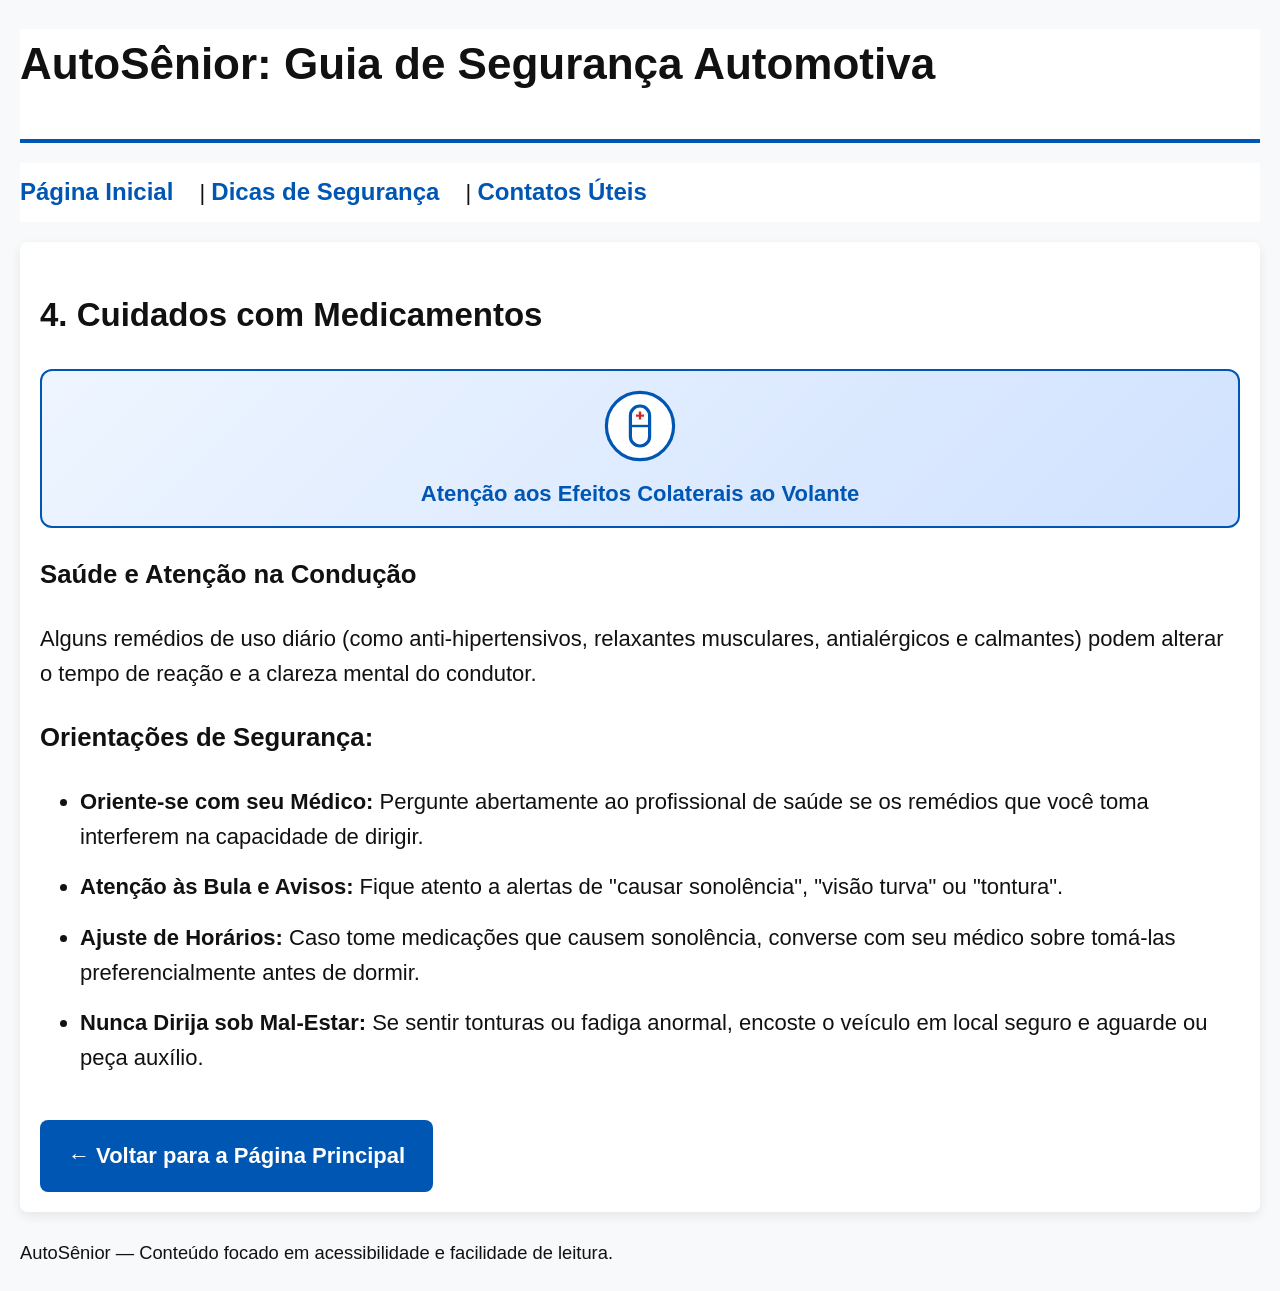
<file: cuidados-medicamentos.html>
<!DOCTYPE html>
<html lang="pt-BR">
<head>
  <meta charset="UTF-8">
  <meta name="viewport" content="width=device-width, initial-scale=1.0">
  <title>Cuidados com Medicamentos - AutoSênior</title>
  <link rel="stylesheet" href="style.css">
</head>
<body>
  <canvas id="bg3d"></canvas>

  <header>
    <h1>AutoSênior: Guia de Segurança Automotiva</h1>
  </header>

  <nav>
    <a href="index.html">Página Inicial</a> | 
    <a href="index.html">Dicas de Segurança</a> | 
    <a href="emergencia.html">Contatos Úteis</a>
  </nav>

  <main class="content-container">
    <h2>4. Cuidados com Medicamentos</h2>

    <!-- Figura Ilustrativa SVG -->
    <div class="ilustracao-container">
      <svg class="ilustracao-svg" viewBox="0 0 100 100" fill="none" stroke="#0056b3" stroke-width="3">
        <circle cx="50" cy="50" r="42" fill="#ffffff" stroke-width="4"/>
        <rect x="38" y="25" width="24" height="50" rx="12" stroke="#0056b3" stroke-width="4"/>
        <line x1="38" y1="50" x2="62" y2="50" stroke="#0056b3" stroke-width="3"/>
        <path d="M50 32 L50 42 M45 37 L55 37" stroke="#c92a2a" stroke-width="3"/>
      </svg>
      <p style="margin: 0; font-weight: bold; color: #0056b3;">Atenção aos Efeitos Colaterais ao Volante</p>
    </div>

    <h3>Saúde e Atenção na Condução</h3>
    <p>Alguns remédios de uso diário (como anti-hipertensivos, relaxantes musculares, antialérgicos e calmantes) podem alterar o tempo de reação e a clareza mental do condutor.</p>

    <h3>Orientações de Segurança:</h3>
    <ul>
      <li><strong>Oriente-se com seu Médico:</strong> Pergunte abertamente ao profissional de saúde se os remédios que você toma interferem na capacidade de dirigir.</li>
      <li><strong>Atenção às Bula e Avisos:</strong> Fique atento a alertas de "causar sonolência", "visão turva" ou "tontura".</li>
      <li><strong>Ajuste de Horários:</strong> Caso tome medicações que causem sonolência, converse com seu médico sobre tomá-las preferencialmente antes de dormir.</li>
      <li><strong>Nunca Dirija sob Mal-Estar:</strong> Se sentir tonturas ou fadiga anormal, encoste o veículo em local seguro e aguarde ou peça auxílio.</li>
    </ul>

    <div style="margin-top: 30px;">
      <a href="index.html" class="btn">← Voltar para a Página Principal</a>
    </div>
  </main>

  <footer>
    <p><small>AutoSênior — Conteúdo focado em acessibilidade e facilidade de leitura.</small></p>
  </footer>
</body>
</html>
</file>
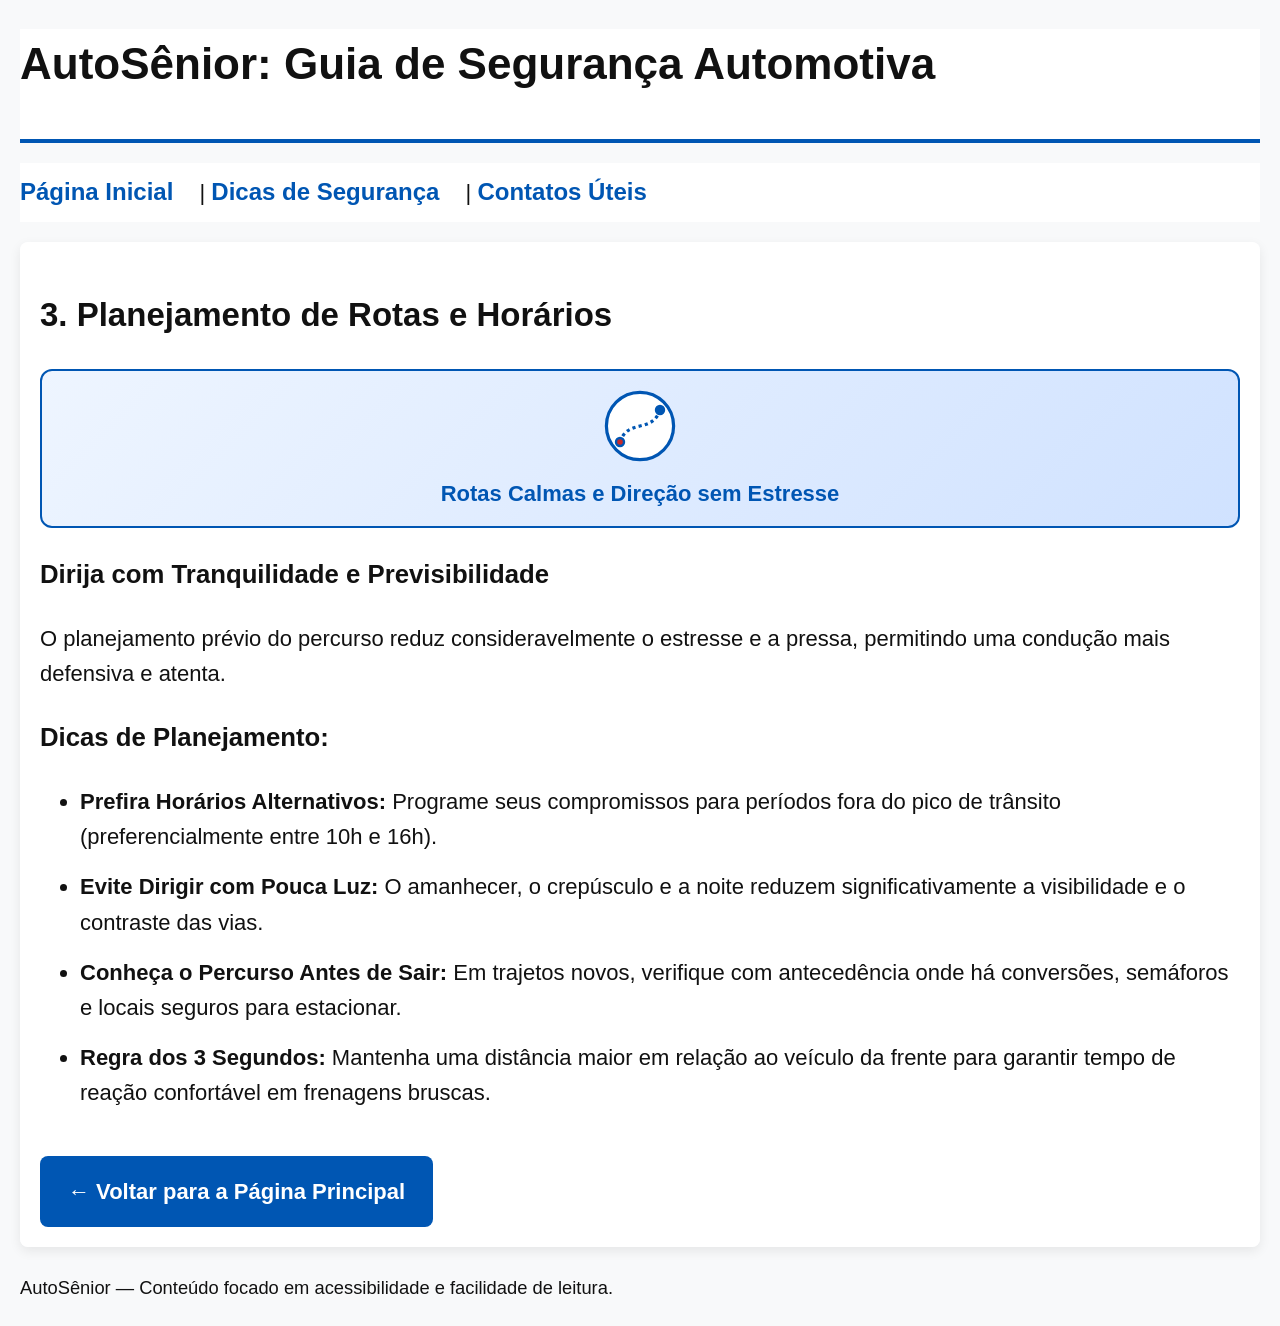
<file: planejamento-rotas.html>
<!DOCTYPE html>
<html lang="pt-BR">
<head>
  <meta charset="UTF-8">
  <meta name="viewport" content="width=device-width, initial-scale=1.0">
  <title>Planejamento de Rotas - AutoSênior</title>
  <link rel="stylesheet" href="style.css">
</head>
<body>
  <canvas id="bg3d"></canvas>

  <header>
    <h1>AutoSênior: Guia de Segurança Automotiva</h1>
  </header>

  <nav>
    <a href="index.html">Página Inicial</a> | 
    <a href="index.html">Dicas de Segurança</a> | 
    <a href="emergencia.html">Contatos Úteis</a>
  </nav>

  <main class="content-container">
    <h2>3. Planejamento de Rotas e Horários</h2>

    <!-- Figura Ilustrativa SVG -->
    <div class="ilustracao-container">
      <svg class="ilustracao-svg" viewBox="0 0 100 100" fill="none" stroke="#0056b3" stroke-width="3">
        <circle cx="50" cy="50" r="42" fill="#ffffff" stroke-width="4"/>
        <path d="M25 70 C 35 40, 65 60, 75 30" stroke="#0056b3" stroke-width="4" stroke-dasharray="4 4"/>
        <circle cx="25" cy="70" r="5" fill="#c92a2a"/>
        <circle cx="75" cy="30" r="5" fill="#0056b3"/>
      </svg>
      <p style="margin: 0; font-weight: bold; color: #0056b3;">Rotas Calmas e Direção sem Estresse</p>
    </div>

    <h3>Dirija com Tranquilidade e Previsibilidade</h3>
    <p>O planejamento prévio do percurso reduz consideravelmente o estresse e a pressa, permitindo uma condução mais defensiva e atenta.</p>

    <h3>Dicas de Planejamento:</h3>
    <ul>
      <li><strong>Prefira Horários Alternativos:</strong> Programe seus compromissos para períodos fora do pico de trânsito (preferencialmente entre 10h e 16h).</li>
      <li><strong>Evite Dirigir com Pouca Luz:</strong> O amanhecer, o crepúsculo e a noite reduzem significativamente a visibilidade e o contraste das vias.</li>
      <li><strong>Conheça o Percurso Antes de Sair:</strong> Em trajetos novos, verifique com antecedência onde há conversões, semáforos e locais seguros para estacionar.</li>
      <li><strong>Regra dos 3 Segundos:</strong> Mantenha uma distância maior em relação ao veículo da frente para garantir tempo de reação confortável em frenagens bruscas.</li>
    </ul>

    <div style="margin-top: 30px;">
      <a href="index.html" class="btn">← Voltar para a Página Principal</a>
    </div>
  </main>

  <footer>
    <p><small>AutoSênior — Conteúdo focado em acessibilidade e facilidade de leitura.</small></p>
  </footer>
</body>
</html>
</file>
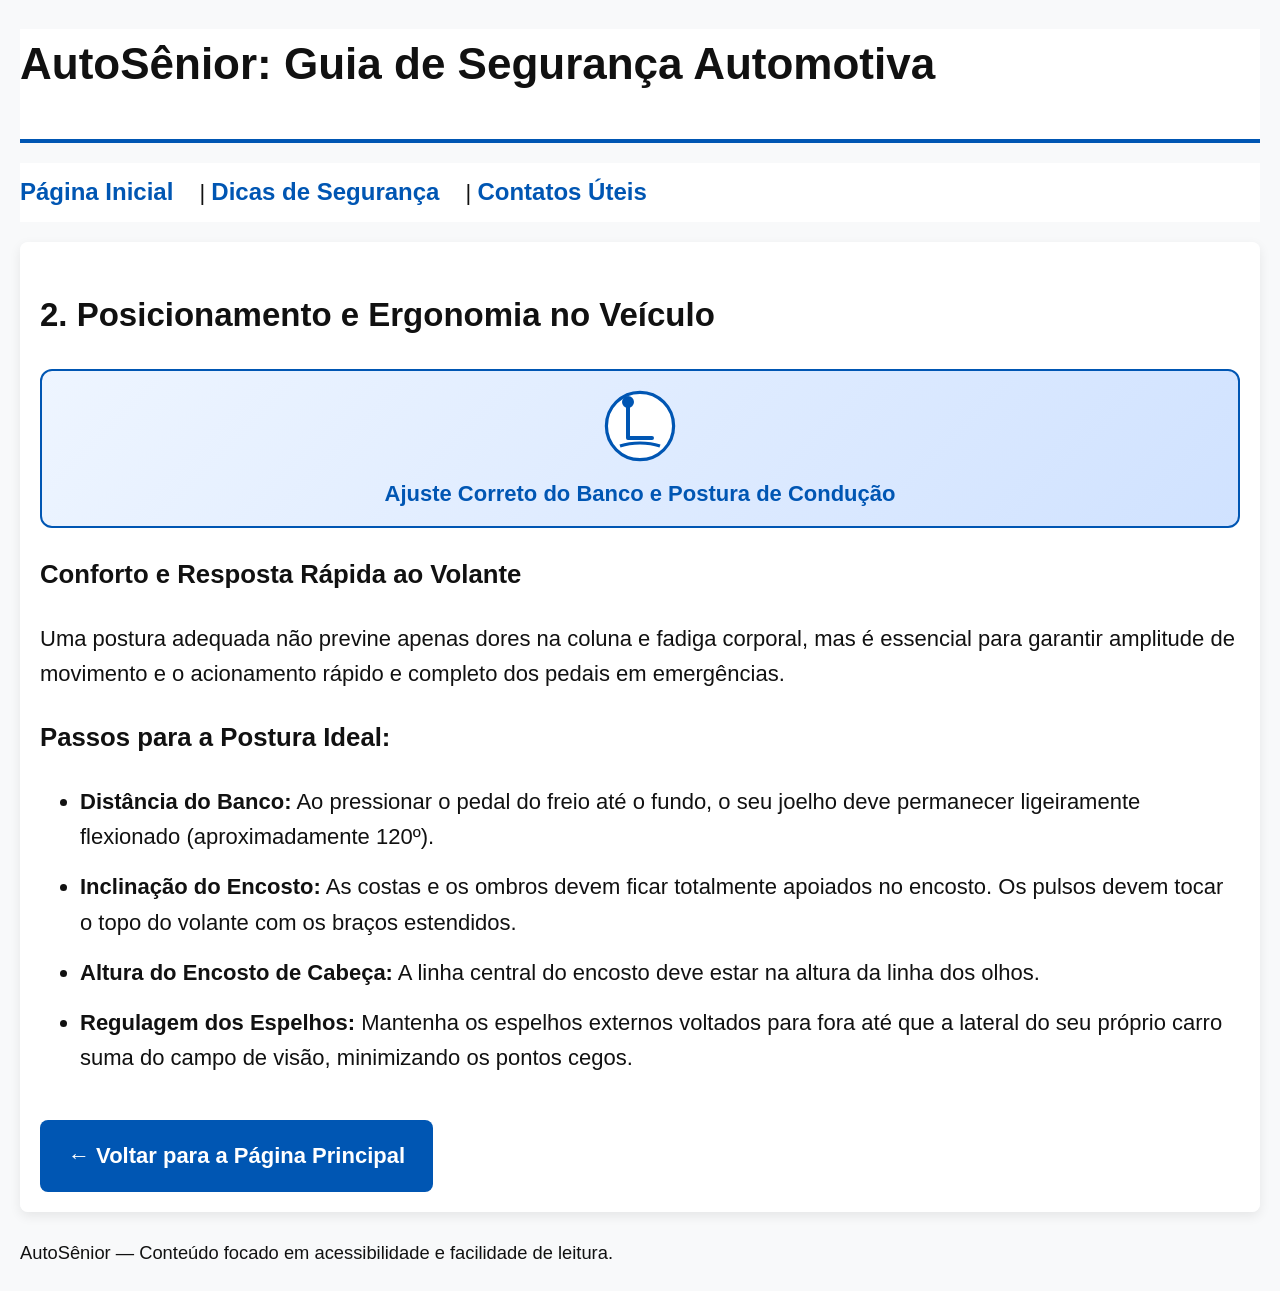
<file: posicionamento-ergonomia.html>
<!DOCTYPE html>
<html lang="pt-BR">
<head>
  <meta charset="UTF-8">
  <meta name="viewport" content="width=device-width, initial-scale=1.0">
  <title>Posicionamento e Ergonomia - AutoSênior</title>
  <link rel="stylesheet" href="style.css">
</head>
<body>
  <canvas id="bg3d"></canvas>

  <header>
    <h1>AutoSênior: Guia de Segurança Automotiva</h1>
  </header>

  <nav>
    <a href="index.html">Página Inicial</a> | 
    <a href="index.html">Dicas de Segurança</a> | 
    <a href="emergencia.html">Contatos Úteis</a>
  </nav>

  <main class="content-container">
    <h2>2. Posicionamento e Ergonomia no Veículo</h2>

    <!-- Figura Ilustrativa SVG -->
    <div class="ilustracao-container">
      <svg class="ilustracao-svg" viewBox="0 0 100 100" fill="none" stroke="#0056b3" stroke-width="3">
        <circle cx="50" cy="50" r="42" fill="#ffffff" stroke-width="4"/>
        <path d="M35 25 L35 65 L65 65" stroke-width="5" stroke-linecap="round" stroke-linejoin="round"/>
        <circle cx="35" cy="20" r="6" fill="#0056b3"/>
        <path d="M25 75 C 40 70, 60 70, 75 75" stroke="#0056b3" stroke-width="4"/>
      </svg>
      <p style="margin: 0; font-weight: bold; color: #0056b3;">Ajuste Correto do Banco e Postura de Condução</p>
    </div>

    <h3>Conforto e Resposta Rápida ao Volante</h3>
    <p>Uma postura adequada não previne apenas dores na coluna e fadiga corporal, mas é essencial para garantir amplitude de movimento e o acionamento rápido e completo dos pedais em emergências.</p>

    <h3>Passos para a Postura Ideal:</h3>
    <ul>
      <li><strong>Distância do Banco:</strong> Ao pressionar o pedal do freio até o fundo, o seu joelho deve permanecer ligeiramente flexionado (aproximadamente 120º).</li>
      <li><strong>Inclinação do Encosto:</strong> As costas e os ombros devem ficar totalmente apoiados no encosto. Os pulsos devem tocar o topo do volante com os braços estendidos.</li>
      <li><strong>Altura do Encosto de Cabeça:</strong> A linha central do encosto deve estar na altura da linha dos olhos.</li>
      <li><strong>Regulagem dos Espelhos:</strong> Mantenha os espelhos externos voltados para fora até que a lateral do seu próprio carro suma do campo de visão, minimizando os pontos cegos.</li>
    </ul>

    <div style="margin-top: 30px;">
      <a href="index.html" class="btn">← Voltar para a Página Principal</a>
    </div>
  </main>

  <footer>
    <p><small>AutoSênior — Conteúdo focado em acessibilidade e facilidade de leitura.</small></p>
  </footer>
</body>
</html>
</file>
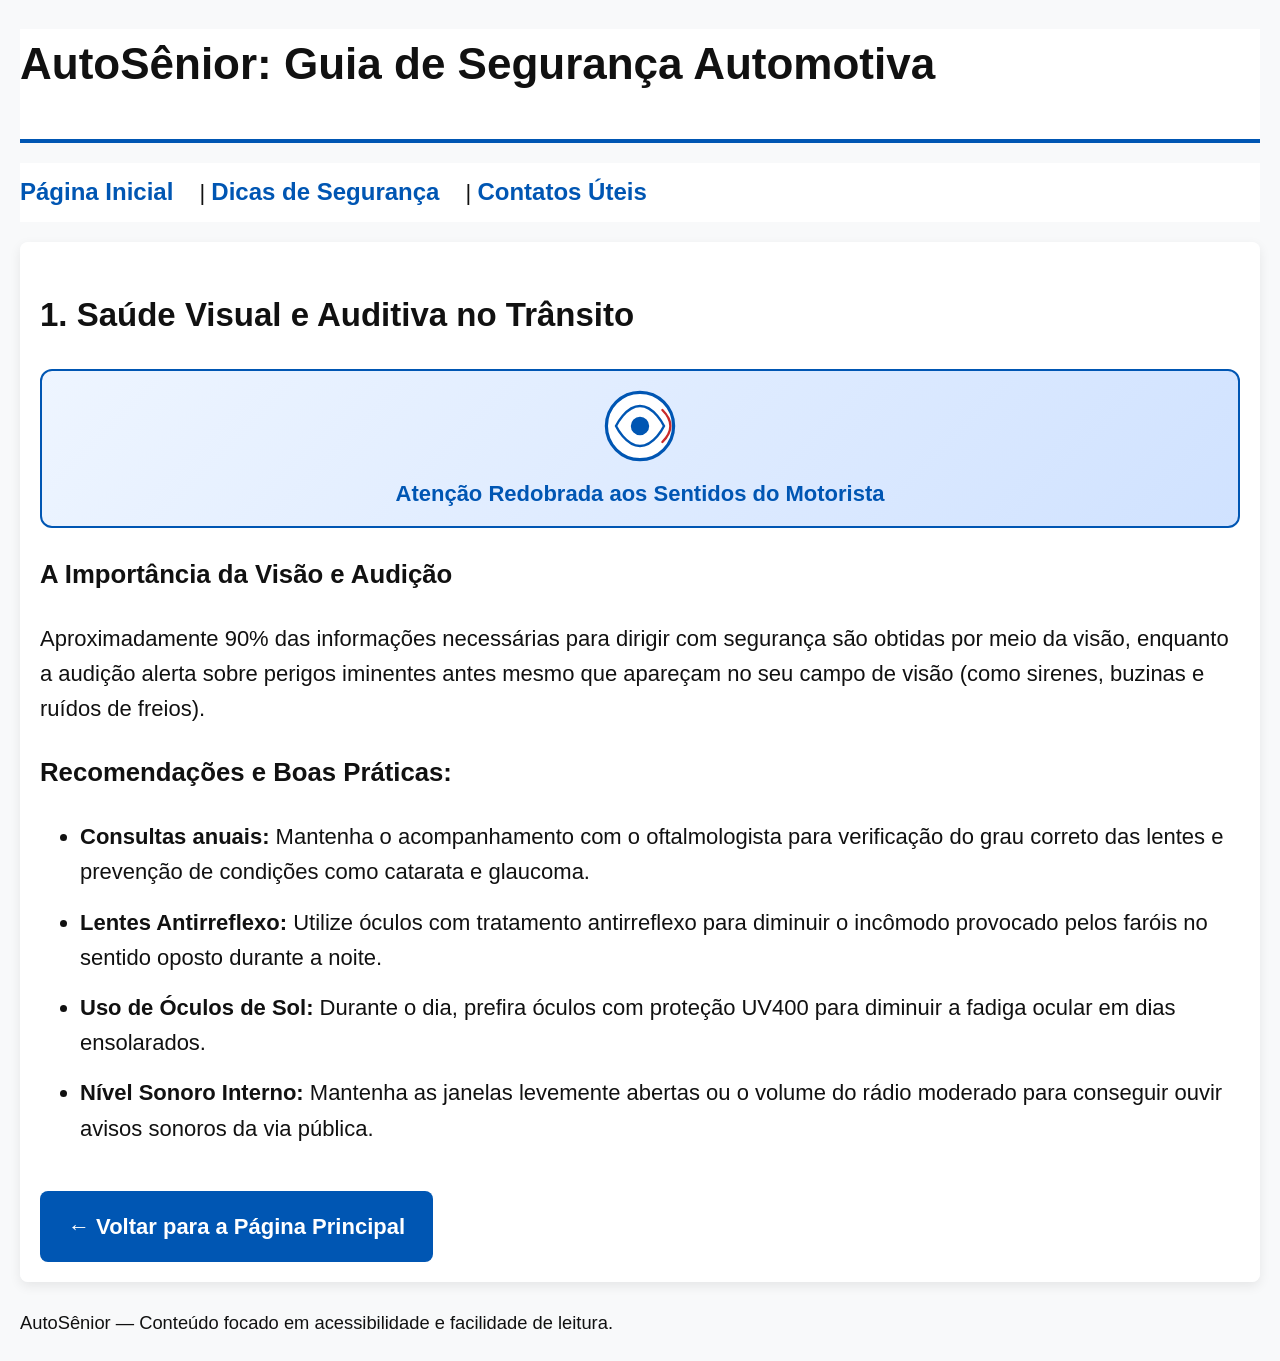
<file: saude-visual-auditiva.html>
<!DOCTYPE html>
<html lang="pt-BR">
<head>
  <meta charset="UTF-8">
  <meta name="viewport" content="width=device-width, initial-scale=1.0">
  <title>Saúde Visual e Auditiva - AutoSênior</title>
  <link rel="stylesheet" href="style.css">
</head>
<body>
  <canvas id="bg3d"></canvas>

  <header>
    <h1>AutoSênior: Guia de Segurança Automotiva</h1>
  </header>

  <nav>
    <a href="index.html">Página Inicial</a> | 
    <a href="index.html">Dicas de Segurança</a> | 
    <a href="emergencia.html">Contatos Úteis</a>
  </nav>

  <main class="content-container">
    <h2>1. Saúde Visual e Auditiva no Trânsito</h2>

    <!-- Figura Ilustrativa SVG -->
    <div class="ilustracao-container">
      <svg class="ilustracao-svg" viewBox="0 0 100 100" fill="none" stroke="#0056b3" stroke-width="3">
        <circle cx="50" cy="50" r="42" fill="#ffffff" stroke-width="4"/>
        <path d="M20 50s12-25 30-25 30 25 30 25-12 25-30 25-30-25-30-25z" stroke-width="3"/>
        <circle cx="50" cy="50" r="10" fill="#0056b3"/>
        <path d="M78 30 Q88 40 88 50 T78 70" stroke="#c92a2a" stroke-width="3" stroke-linecap="round"/>
      </svg>
      <p style="margin: 0; font-weight: bold; color: #0056b3;">Atenção Redobrada aos Sentidos do Motorista</p>
    </div>

    <h3>A Importância da Visão e Audição</h3>
    <p>Aproximadamente 90% das informações necessárias para dirigir com segurança são obtidas por meio da visão, enquanto a audição alerta sobre perigos iminentes antes mesmo que apareçam no seu campo de visão (como sirenes, buzinas e ruídos de freios).</p>

    <h3>Recomendações e Boas Práticas:</h3>
    <ul>
      <li><strong>Consultas anuais:</strong> Mantenha o acompanhamento com o oftalmologista para verificação do grau correto das lentes e prevenção de condições como catarata e glaucoma.</li>
      <li><strong>Lentes Antirreflexo:</strong> Utilize óculos com tratamento antirreflexo para diminuir o incômodo provocado pelos faróis no sentido oposto durante a noite.</li>
      <li><strong>Uso de Óculos de Sol:</strong> Durante o dia, prefira óculos com proteção UV400 para diminuir a fadiga ocular em dias ensolarados.</li>
      <li><strong>Nível Sonoro Interno:</strong> Mantenha as janelas levemente abertas ou o volume do rádio moderado para conseguir ouvir avisos sonoros da via pública.</li>
    </ul>

    <div style="margin-top: 30px;">
      <a href="index.html" class="btn">← Voltar para a Página Principal</a>
    </div>
  </main>

  <footer>
    <p><small>AutoSênior — Conteúdo focado em acessibilidade e facilidade de leitura.</small></p>
  </footer>
</body>
</html>
</file>
<file: style.css>
/* Estilos Base com Foco em Alto Contraste e Acessibilidade */
body {
  font-family: Arial, sans-serif;
  font-size: 22px;
  line-height: 1.6;
  background-color: #f8f9fa;
  color: #111111;
  margin: 20px;
  position: relative;
}

/* Canvas 3D de Fundo */
#bg3d {
  position: fixed;
  top: 0;
  left: 0;
  width: 100vw;
  height: 100vh;
  z-index: -1;
  pointer-events: none;
}

/* Container de Conteúdo */
.content-container {
  background-color: rgba(255, 255, 255, 0.95);
  padding: 20px;
  border-radius: 8px;
  box-shadow: 0 4px 12px rgba(0, 0, 0, 0.08);
}

header {
  border-bottom: 4px solid #0056b3;
  padding-bottom: 10px;
  background-color: #ffffff;
}

nav {
  margin: 20px 0;
  background-color: #ffffff;
  padding: 10px 0;
}

nav a {
  font-size: 24px;
  font-weight: bold;
  margin-right: 20px;
  color: #0056b3;
  text-decoration: none;
}

nav a:hover {
  text-decoration: underline;
}

/* Botões com Alta Visibilidade */
.btn {
  background-color: #0056b3;
  color: #ffffff;
  padding: 18px 28px;
  text-decoration: none;
  border-radius: 8px;
  display: inline-block;
  font-weight: bold;
  margin-top: 15px;
  font-size: 22px;
  border: none;
}

.btn:hover {
  background-color: #003d80;
}

.btn-emergencia {
  background-color: #c92a2a;
}

.btn-emergencia:hover {
  background-color: #a01e1e;
}

/* Cartões de Tópicos Clicáveis */
.card-link {
  text-decoration: none;
  color: inherit;
  display: block;
  transition: transform 0.2s ease, box-shadow 0.2s ease;
}

.card-link:hover .card-topico {
  transform: translateY(-4px);
  box-shadow: 0 8px 20px rgba(0, 86, 179, 0.15);
  border-left-color: #003d80;
}

.card-topico {
  background-color: #ffffff;
  border: 2px solid #e0e0e0;
  border-left: 6px solid #0056b3;
  border-radius: 8px;
  padding: 20px;
  margin-bottom: 25px;
  cursor: pointer;
}

.header-topico {
  display: flex;
  align-items: center;
  gap: 15px;
}

.header-topico h3 {
  margin: 0;
  font-size: 26px;
  color: #0056b3;
}

.icone-tema {
  width: 36px;
  height: 36px;
  flex-shrink: 0;
}

.icone-tema-emergencia {
  width: 36px;
  height: 36px;
  flex-shrink: 0;
}

/* Indicador "Saiba mais" nos cards da página principal */
.card-saiba-mais {
  margin-top: 15px;
  font-weight: bold;
  color: #0056b3;
  display: flex;
  align-items: center;
  gap: 8px;
}

.card-link:hover .card-saiba-mais {
  text-decoration: underline;
  color: #003d80;
}

/* Container Ilustrativo das Páginas Secundárias com Tamanho Ajustado */
.ilustracao-container {
  background: linear-gradient(135deg, #eef5ff 0%, #d0e2ff 100%);
  border: 2px solid #0056b3;
  border-radius: 12px;
  padding: 15px;
  text-align: center;
  margin: 20px 0;
  display: flex;
  flex-direction: column;
  align-items: center;
  justify-content: center;
}

.ilustracao-svg {
  width: 80px;
  height: 80px;
  margin-bottom: 10px;
}

ul, ol {
  margin-top: 15px;
}

ul li, ol li {
  margin-bottom: 15px;
}

/* Grid de Telefones de Emergência */
.grid-emergencia {
  display: grid;
  grid-template-columns: repeat(auto-fit,
</file>
